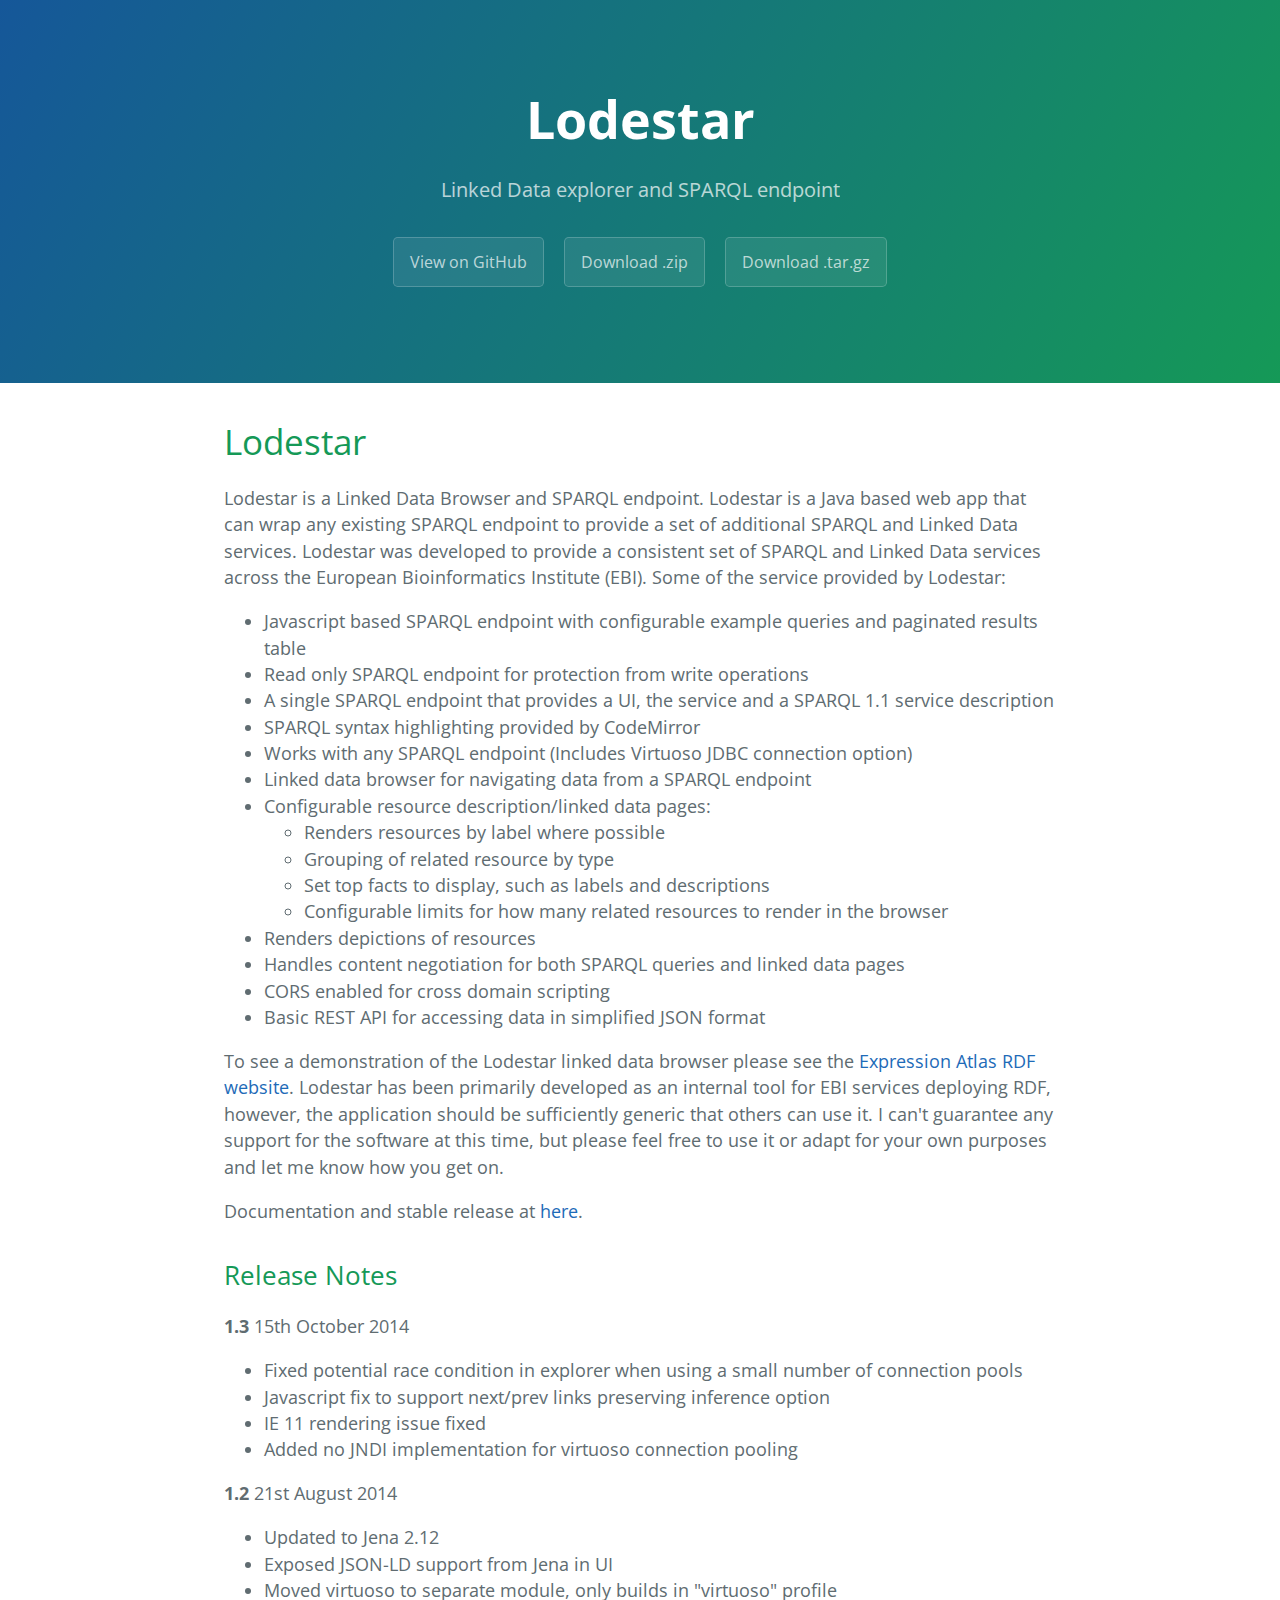
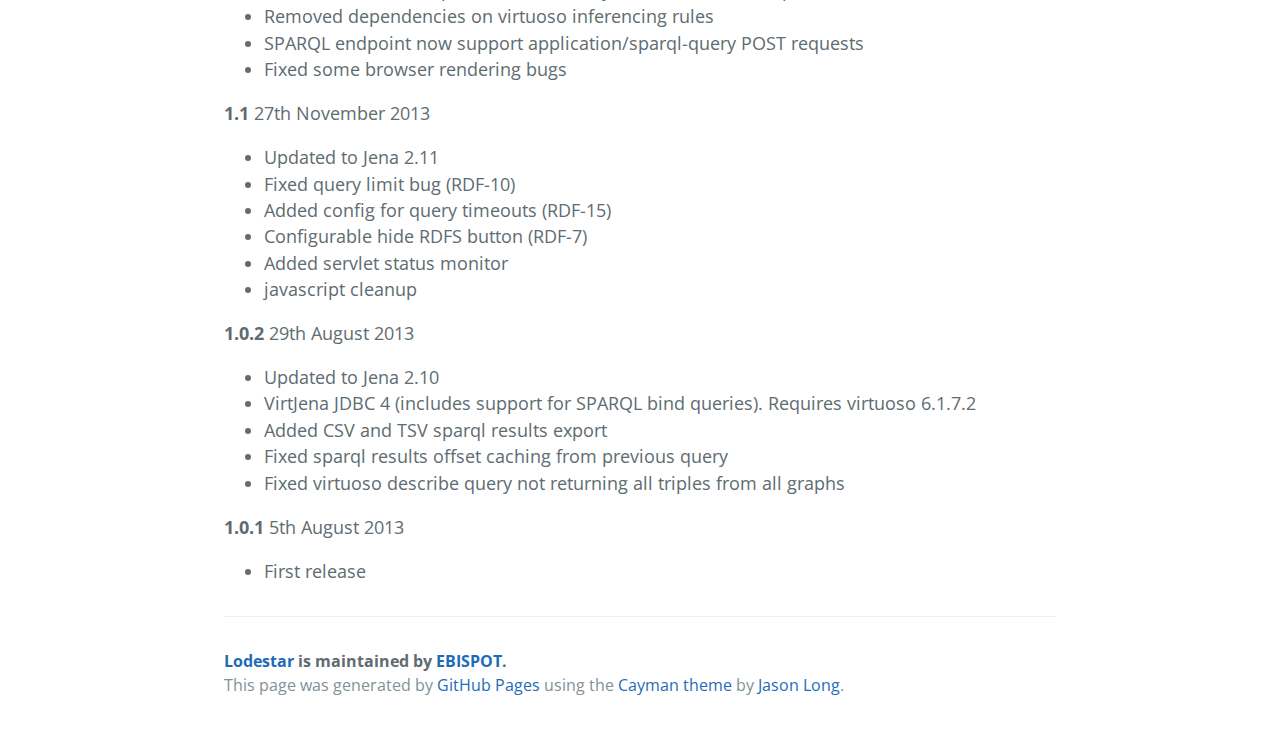
<file: index.html>
<!DOCTYPE html>
<html lang="en-us">
  <head>
    <meta charset="UTF-8">
    <title>Lodestar by EBISPOT</title>
    <meta name="viewport" content="width=device-width, initial-scale=1">
    <link rel="stylesheet" type="text/css" href="stylesheets/normalize.css" media="screen">
    <link href='https://fonts.googleapis.com/css?family=Open+Sans:400,700' rel='stylesheet' type='text/css'>
    <link rel="stylesheet" type="text/css" href="stylesheets/stylesheet.css" media="screen">
    <link rel="stylesheet" type="text/css" href="stylesheets/github-light.css" media="screen">
  </head>
  <body>
    <section class="page-header">
      <h1 class="project-name">Lodestar</h1>
      <h2 class="project-tagline">Linked Data explorer and SPARQL endpoint</h2>
      <a href="https://github.com/EBISPOT/lodestar" class="btn">View on GitHub</a>
      <a href="https://github.com/EBISPOT/lodestar/zipball/master" class="btn">Download .zip</a>
      <a href="https://github.com/EBISPOT/lodestar/tarball/master" class="btn">Download .tar.gz</a>
    </section>

    <section class="main-content">
      <h1>
<a id="lodestar" class="anchor" href="#lodestar" aria-hidden="true"><span class="octicon octicon-link"></span></a>Lodestar</h1>

<p>Lodestar is a Linked Data Browser and SPARQL endpoint. Lodestar is a Java based web app that can wrap any existing SPARQL endpoint to provide a set of additional SPARQL and Linked Data services. Lodestar was developed to provide a consistent set of SPARQL and Linked Data services across the European Bioinformatics Institute (EBI). Some of the service provided by Lodestar:</p>

<ul>
<li>Javascript based SPARQL endpoint with configurable example queries and paginated results table</li>
<li>Read only SPARQL endpoint for protection from write operations</li>
<li>A single SPARQL endpoint that provides a UI, the service and a SPARQL 1.1 service description</li>
<li>SPARQL syntax highlighting provided by CodeMirror</li>
<li>Works with any SPARQL endpoint (Includes Virtuoso JDBC connection option)</li>
<li>Linked data browser for navigating data from a SPARQL endpoint</li>
<li>Configurable resource description/linked data pages:

<ul>
<li>Renders resources by label where possible</li>
<li>Grouping of related resource by type</li>
<li>Set top facts to display, such as labels and descriptions</li>
<li>Configurable limits for how many related resources to render in the browser</li>
</ul>
</li>
<li>Renders depictions of resources</li>
<li>Handles content negotiation for both SPARQL queries and linked data pages</li>
<li>CORS enabled for cross domain scripting</li>
<li>Basic REST API for accessing data in simplified JSON format</li>
</ul>

<p>To see a demonstration of the Lodestar linked data browser please see the <a href="http://www.ebi.ac.uk/rdf/services/atlas/sparql">Expression Atlas RDF website</a>. Lodestar has been primarily developed as an internal tool for EBI services deploying RDF, however, the application should be sufficiently generic that others can use it. I can't guarantee any support for the software at this time, but please feel free to use it or adapt for your own purposes and let me know how you get on.</p>

<p>Documentation and stable release at <a href="lodestar.html">here</a>.</p>

<h2>
<a id="release-notes" class="anchor" href="#release-notes" aria-hidden="true"><span class="octicon octicon-link"></span></a>Release Notes</h2>

<p><strong>1.3</strong>  15th October 2014</p>

<ul>
<li>Fixed potential race condition in explorer when using a small number of connection pools</li>
<li>Javascript fix to support next/prev links preserving inference option</li>
<li>IE 11 rendering issue fixed</li>
<li>Added no JNDI implementation for virtuoso connection pooling</li>
</ul>

<p><strong>1.2</strong>  21st August 2014</p>

<ul>
<li>Updated to Jena 2.12</li>
<li>Exposed JSON-LD support from Jena in UI </li>
<li>Moved virtuoso to separate module, only builds in "virtuoso" profile</li>
<li>Removed dependencies on virtuoso inferencing rules</li>
<li>SPARQL endpoint now support application/sparql-query POST requests </li>
<li>Fixed some browser rendering bugs </li>
</ul>

<p><strong>1.1</strong> 27th November 2013  </p>

<ul>
<li>Updated to Jena 2.11</li>
<li>Fixed query limit bug (RDF-10)</li>
<li>Added config for query timeouts (RDF-15)</li>
<li>Configurable hide RDFS button (RDF-7)</li>
<li>Added servlet status monitor</li>
<li>javascript cleanup</li>
</ul>

<p><strong>1.0.2</strong> 29th August 2013  </p>

<ul>
<li>Updated to Jena 2.10</li>
<li>VirtJena JDBC 4 (includes support for SPARQL bind queries). Requires virtuoso 6.1.7.2</li>
<li>Added CSV and TSV sparql results export</li>
<li>Fixed sparql results offset caching from previous query</li>
<li>Fixed virtuoso describe query not returning all triples from all graphs</li>
</ul>

<p><strong>1.0.1</strong> 5th August 2013</p>

<ul>
<li>First release</li>
</ul>

      <footer class="site-footer">
        <span class="site-footer-owner"><a href="https://github.com/EBISPOT/lodestar">Lodestar</a> is maintained by <a href="https://github.com/EBISPOT">EBISPOT</a>.</span>

        <span class="site-footer-credits">This page was generated by <a href="https://pages.github.com">GitHub Pages</a> using the <a href="https://github.com/jasonlong/cayman-theme">Cayman theme</a> by <a href="https://twitter.com/jasonlong">Jason Long</a>.</span>
      </footer>

    </section>

  
  </body>
</html>
</file>
<file: stylesheets/stylesheet.css>
* {
  box-sizing: border-box; }

body {
  padding: 0;
  margin: 0;
  font-family: "Open Sans", "Helvetica Neue", Helvetica, Arial, sans-serif;
  font-size: 16px;
  line-height: 1.5;
  color: #606c71; }

a {
  color: #1e6bb8;
  text-decoration: none; }
  a:hover {
    text-decoration: underline; }

.btn {
  display: inline-block;
  margin-bottom: 1rem;
  color: rgba(255, 255, 255, 0.7);
  background-color: rgba(255, 255, 255, 0.08);
  border-color: rgba(255, 255, 255, 0.2);
  border-style: solid;
  border-width: 1px;
  border-radius: 0.3rem;
  transition: color 0.2s, background-color 0.2s, border-color 0.2s; }
  .btn + .btn {
    margin-left: 1rem; }

.btn:hover {
  color: rgba(255, 255, 255, 0.8);
  text-decoration: none;
  background-color: rgba(255, 255, 255, 0.2);
  border-color: rgba(255, 255, 255, 0.3); }

@media screen and (min-width: 64em) {
  .btn {
    padding: 0.75rem 1rem; } }

@media screen and (min-width: 42em) and (max-width: 64em) {
  .btn {
    padding: 0.6rem 0.9rem;
    font-size: 0.9rem; } }

@media screen and (max-width: 42em) {
  .btn {
    display: block;
    width: 100%;
    padding: 0.75rem;
    font-size: 0.9rem; }
    .btn + .btn {
      margin-top: 1rem;
      margin-left: 0; } }

.page-header {
  color: #fff;
  text-align: center;
  background-color: #159957;
  background-image: linear-gradient(120deg, #155799, #159957); }

@media screen and (min-width: 64em) {
  .page-header {
    padding: 5rem 6rem; } }

@media screen and (min-width: 42em) and (max-width: 64em) {
  .page-header {
    padding: 3rem 4rem; } }

@media screen and (max-width: 42em) {
  .page-header {
    padding: 2rem 1rem; } }

.project-name {
  margin-top: 0;
  margin-bottom: 0.1rem; }

@media screen and (min-width: 64em) {
  .project-name {
    font-size: 3.25rem; } }

@media screen and (min-width: 42em) and (max-width: 64em) {
  .project-name {
    font-size: 2.25rem; } }

@media screen and (max-width: 42em) {
  .project-name {
    font-size: 1.75rem; } }

.project-tagline {
  margin-bottom: 2rem;
  font-weight: normal;
  opacity: 0.7; }

@media screen and (min-width: 64em) {
  .project-tagline {
    font-size: 1.25rem; } }

@media screen and (min-width: 42em) and (max-width: 64em) {
  .project-tagline {
    font-size: 1.15rem; } }

@media screen and (max-width: 42em) {
  .project-tagline {
    font-size: 1rem; } }

.main-content :first-child {
  margin-top: 0; }
.main-content img {
  max-width: 100%; }
.main-content h1, .main-content h2, .main-content h3, .main-content h4, .main-content h5, .main-content h6 {
  margin-top: 2rem;
  margin-bottom: 1rem;
  font-weight: normal;
  color: #159957; }
.main-content p {
  margin-bottom: 1em; }
.main-content code {
  padding: 2px 4px;
  font-family: Consolas, "Liberation Mono", Menlo, Courier, monospace;
  font-size: 0.9rem;
  color: #383e41;
  background-color: #f3f6fa;
  border-radius: 0.3rem; }
.main-content pre {
  padding: 0.8rem;
  margin-top: 0;
  margin-bottom: 1rem;
  font: 1rem Consolas, "Liberation Mono", Menlo, Courier, monospace;
  color: #567482;
  word-wrap: normal;
  background-color: #f3f6fa;
  border: solid 1px #dce6f0;
  border-radius: 0.3rem; }
  .main-content pre > code {
    padding: 0;
    margin: 0;
    font-size: 0.9rem;
    color: #567482;
    word-break: normal;
    white-space: pre;
    background: transparent;
    border: 0; }
.main-content .highlight {
  margin-bottom: 1rem; }
  .main-content .highlight pre {
    margin-bottom: 0;
    word-break: normal; }
.main-content .highlight pre, .main-content pre {
  padding: 0.8rem;
  overflow: auto;
  font-size: 0.9rem;
  line-height: 1.45;
  border-radius: 0.3rem; }
.main-content pre code, .main-content pre tt {
  display: inline;
  max-width: initial;
  padding: 0;
  margin: 0;
  overflow: initial;
  line-height: inherit;
  word-wrap: normal;
  background-color: transparent;
  border: 0; }
  .main-content pre code:before, .main-content pre code:after, .main-content pre tt:before, .main-content pre tt:after {
    content: normal; }
.main-content ul, .main-content ol {
  margin-top: 0; }
.main-content blockquote {
  padding: 0 1rem;
  margin-left: 0;
  color: #819198;
  border-left: 0.3rem solid #dce6f0; }
  .main-content blockquote > :first-child {
    margin-top: 0; }
  .main-content blockquote > :last-child {
    margin-bottom: 0; }
.main-content table {
  display: block;
  width: 100%;
  overflow: auto;
  word-break: normal;
  word-break: keep-all; }
  .main-content table th {
    font-weight: bold; }
  .main-content table th, .main-content table td {
    padding: 0.5rem 1rem;
    border: 1px solid #e9ebec; }
.main-content dl {
  padding: 0; }
  .main-content dl dt {
    padding: 0;
    margin-top: 1rem;
    font-size: 1rem;
    font-weight: bold; }
  .main-content dl dd {
    padding: 0;
    margin-bottom: 1rem; }
.main-content hr {
  height: 2px;
  padding: 0;
  margin: 1rem 0;
  background-color: #eff0f1;
  border: 0; }

@media screen and (min-width: 64em) {
  .main-content {
    max-width: 64rem;
    padding: 2rem 6rem;
    margin: 0 auto;
    font-size: 1.1rem; } }

@media screen and (min-width: 42em) and (max-width: 64em) {
  .main-content {
    padding: 2rem 4rem;
    font-size: 1.1rem; } }

@media screen and (max-width: 42em) {
  .main-content {
    padding: 2rem 1rem;
    font-size: 1rem; } }

.site-footer {
  padding-top: 2rem;
  margin-top: 2rem;
  border-top: solid 1px #eff0f1; }

.site-footer-owner {
  display: block;
  font-weight: bold; }

.site-footer-credits {
  color: #819198; }

@media screen and (min-width: 64em) {
  .site-footer {
    font-size: 1rem; } }

@media screen and (min-width: 42em) and (max-width: 64em) {
  .site-footer {
    font-size: 1rem; } }

@media screen and (max-width: 42em) {
  .site-footer {
    font-size: 0.9rem; } }
</file>
<file: stylesheets/github-light.css>
/*
   Copyright 2014 GitHub Inc.

   Licensed under the Apache License, Version 2.0 (the "License");
   you may not use this file except in compliance with the License.
   You may obtain a copy of the License at

       http://www.apache.org/licenses/LICENSE-2.0

   Unless required by applicable law or agreed to in writing, software
   distributed under the License is distributed on an "AS IS" BASIS,
   WITHOUT WARRANTIES OR CONDITIONS OF ANY KIND, either express or implied.
   See the License for the specific language governing permissions and
   limitations under the License.

*/

.pl-c /* comment */ {
  color: #969896;
}

.pl-c1      /* constant, markup.raw, meta.diff.header, meta.module-reference, meta.property-name, support, support.constant, support.variable, variable.other.constant */,
.pl-s .pl-v /* string variable */ {
  color: #0086b3;
}

.pl-e  /* entity */,
.pl-en /* entity.name */ {
  color: #795da3;
}

.pl-s .pl-s1 /* string source */,
.pl-smi      /* storage.modifier.import, storage.modifier.package, storage.type.java, variable.other, variable.parameter.function */ {
  color: #333;
}

.pl-ent /* entity.name.tag */ {
  color: #63a35c;
}

.pl-k /* keyword, storage, storage.type */ {
  color: #a71d5d;
}

.pl-pds              /* punctuation.definition.string, string.regexp.character-class */,
.pl-s                /* string */,
.pl-s .pl-pse .pl-s1 /* string punctuation.section.embedded source */,
.pl-sr               /* string.regexp */,
.pl-sr .pl-cce       /* string.regexp constant.character.escape */,
.pl-sr .pl-sra       /* string.regexp string.regexp.arbitrary-repitition */,
.pl-sr .pl-sre       /* string.regexp source.ruby.embedded */ {
  color: #183691;
}

.pl-v /* variable */ {
  color: #ed6a43;
}

.pl-id /* invalid.deprecated */ {
  color: #b52a1d;
}

.pl-ii /* invalid.illegal */ {
  background-color: #b52a1d;
  color: #f8f8f8;
}

.pl-sr .pl-cce /* string.regexp constant.character.escape */ {
  color: #63a35c;
  font-weight: bold;
}

.pl-ml /* markup.list */ {
  color: #693a17;
}

.pl-mh        /* markup.heading */,
.pl-mh .pl-en /* markup.heading entity.name */,
.pl-ms        /* meta.separator */ {
  color: #1d3e81;
  font-weight: bold;
}

.pl-mq /* markup.quote */ {
  color: #008080;
}

.pl-mi /* markup.italic */ {
  color: #333;
  font-style: italic;
}

.pl-mb /* markup.bold */ {
  color: #333;
  font-weight: bold;
}

.pl-md /* markup.deleted, meta.diff.header.from-file */ {
  background-color: #ffecec;
  color: #bd2c00;
}

.pl-mi1 /* markup.inserted, meta.diff.header.to-file */ {
  background-color: #eaffea;
  color: #55a532;
}

.pl-mdr /* meta.diff.range */ {
  color: #795da3;
  font-weight: bold;
}

.pl-mo /* meta.output */ {
  color: #1d3e81;
}
</file>
